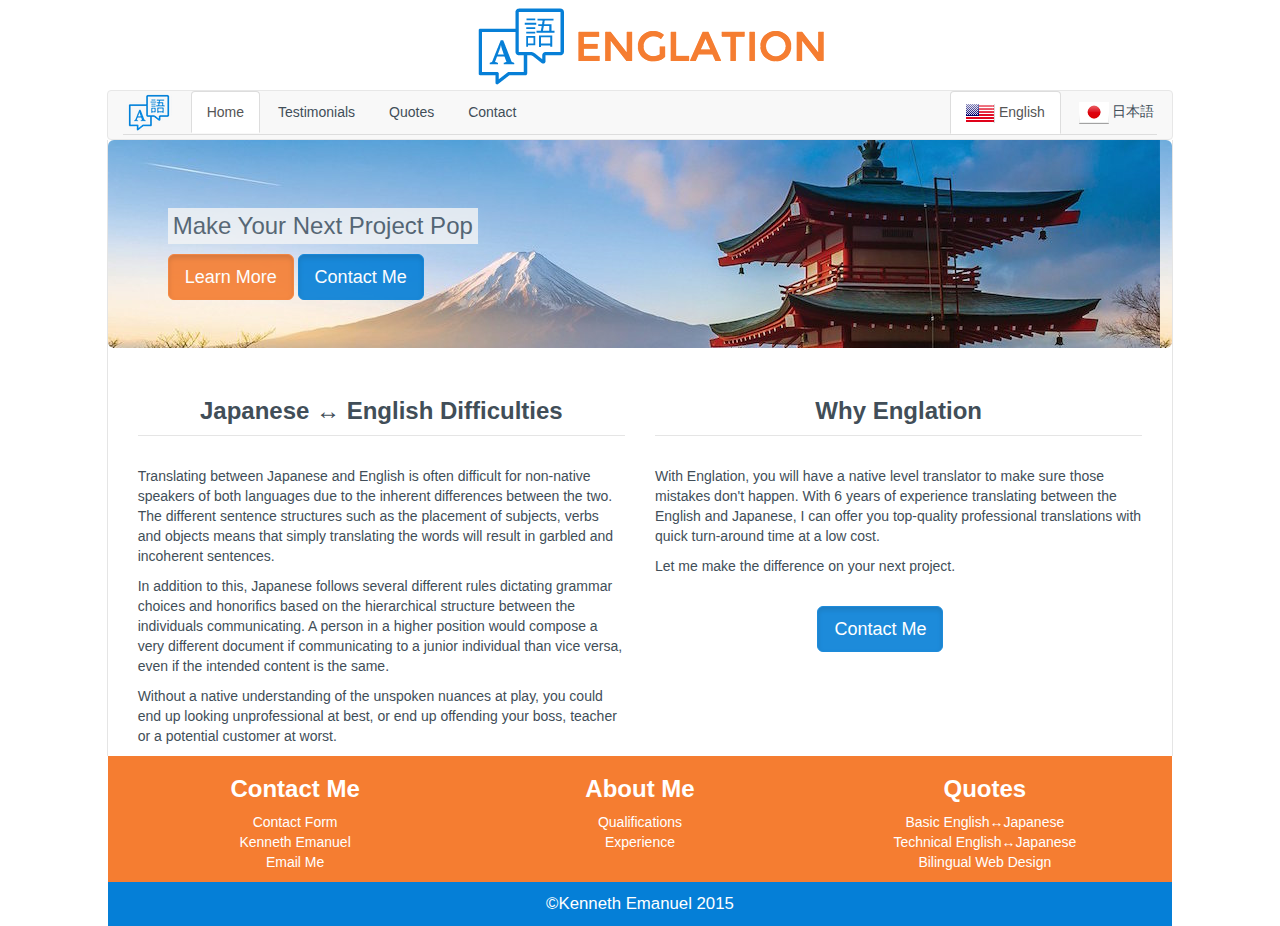
<file: index.html>
<!DOCTYPE html>
<html>
  <head>
    <meta http-equiv="Content-Type" content="text/html; charset=utf-8">
    <title>Englation</title>
    <link rel="stylesheet" href="https://maxcdn.bootstrapcdn.com/bootstrap/3.3.4/css/bootstrap.min.css">
    <link rel="stylesheet" href="css/default.css">
  </head>
  <body>
    <div class="container-fluid">
      <div class="row">
        <div class="col-md-10 col-md-offset-1">
          <div class="row">
            <header>
              <img class="col-md-offset-4" src="images/englation-color.png">
            </header>
            <nav class="navbar navbar-default hidden-sm hidden-xs">
              <div class="navbar-header col-md-12">
                <a class="nav-brand navbar-left" href="index.html">
                  <img class="img-responsive my-logo"
                       src="images/color-logo.png" alt="logo">
                </a>
                <ul class="nav nav-tabs">
                  <li class="active" role="presentation">
                    <a href="index.html">Home</a>
                  </li>
                  <li role="presentation">
                    <a href="english/testimonials.html">Testimonials</a>
                  </li>
                  <li role="presentation">
                    <a href="english/quotes.html">Quotes</a>
                  </li>
                  <li role="presentation">
                    <a href="english/contact.html">Contact</a>
                  </li>
                  <li class="navbar-right" role="presentation">
                    <a class="japanese-text" href="jp-index.html">
                      <img src="flags/japanese.png">&nbsp;日本語</a>
                  </li>
                  <li class="active navbar-right" role="presentation">
                    <a href="index.html">
                      <img src="flags/english.png">&nbsp;English</a>
                  </li>
                </ul>
              </div>
            </nav>
            <nav class="navbar navbar-default hidden-md hidden-lg"><!-- begin min nav -->
              <div class="navbar-header col-sm-12 col-xs-12">
                <ul class="nav nav-pills">
                  <li role="presentation">
                    <a href="english/testimonials.html">Testimonials</a>
                  </li>
                  <li role="presentation">
                    <a href="english/quotes.html">Quotes</a>
                  </li>
                  <li role="presentation">
                    <a href="english/contact.html">Contact</a>
                  </li>
                  <li class="navbar-right" role="presentation">
                    <a href="jp-index.html">
                      <img src="flags/japanese.png">&nbsp;日本語
                    </a>
                  </li>
                </ul>
              </div>
            </nav>
            <section class="col-md-12" id="padding-fix"><!-- begin jumbotron  -->
              <div class="jumbotron" id="english-bg-image">
                <h3 class="marketing-line">Make Your Next Project Pop</h3>
                <div class="clear-fix"></div>
                <a href="english/quotes.html">
                  <button class="btn btn-lg active orange-button">Learn More</button>
                </a>
                <a href="english/contact.html">
                  <button class="btn btn-lg active blue-button">Contact Me</button></a>
              </div>
            </section>
            <section class="col-md-12"><!-- begin main body -->
              <div class="col-md-6">
                <h3 class="subheader">Japanese ↔ English Difficulties</h3>
                <br>
                <p>Translating between Japanese and English is often difficult for non-native speakers of both languages due to the inherent differences between the two. The different sentence structures such as the placement of subjects, verbs and objects means that simply translating the words will result in garbled and incoherent sentences.</p>
                <p>In addition to this, Japanese follows several different rules dictating grammar choices and honorifics based on the hierarchical structure between the individuals communicating. A person in a higher position would compose a very different document if communicating to a junior individual than vice versa, even if the intended content is the same.</p>
                <p>Without a native understanding of the unspoken nuances at play, you could end up looking unprofessional at best, or end up offending your boss, teacher or a potential customer at worst.</p>
              </div>
              <div class="col-md-6">
                <h3 class="subheader">Why Englation</h3>
                <br>
                <p>With Englation, you will have a native level translator to make sure those mistakes don't happen. With 6 years of experience translating between the English and Japanese, I can offer you top-quality professional translations with quick turn-around time at a low cost.</p>
                <p>Let me make the difference on your next project.</p>
                <div class="col-xs-offset-4 col-sm-offset-4 col-md-offset-4">
                  <a href="english/contact.html#contact-link">
                    <button class="btn btn-lg active blue-button button-margin" type="button">Contact Me</button>
                  </a>
                </div>
              </div>
            </section>
            <footer>
              <div class="col-md-12" id="footer-nav-menu">
                <ul class="col-md-4 hide-xs hide-sm">
                  <li><h3><strong>Contact Me</strong></h3></li>
                  <li><a href="english/contact.html">Contact Form</a></li>
                  <li><a href="https://github.com/KenEmanuel">Kenneth Emanuel</a></li>
                  <li><a href="mailto:ken.emanuel@gmail.com">Email Me</a></li>
                </ul>
                <ul class="col-md-4 hide-xs hide-sm">
                  <li><h3><strong>About Me</strong></h3></li>
                  <li>
                    <a href="english/testimonials.html#qualification">Qualifications</a>
                  </li>
                  <li>
                    <a href="english/testimonials.html#experience">Experience</a>
                  </li>
                </ul>
                <ul class="col-md-4 hide-xs hide-sm">
                  <li><h3><strong>Quotes</strong></h3></li>
                  <li>
                    <a href="english/quotes.html#basic-quote">Basic English↔Japanese</a>
                  </li>
                  <li>
                    <a href="english/quotes.html#technical-quote">
                      Technical English↔Japanese</a>
                  </li>
                  <li>
                    <a href="english/quotes.html#bilingual-quote">
                      Bilingual Web Design</a>
                  </li>
                </ul>
              </div>
              <div class="col-md-12" id="copyright-bg">
                <p id="copyright">&copy;Kenneth Emanuel 2015</p>
              </div>
            </footer>
          </div>
        </div>
      </div>
    </div>
  </body>
</html>
</file>
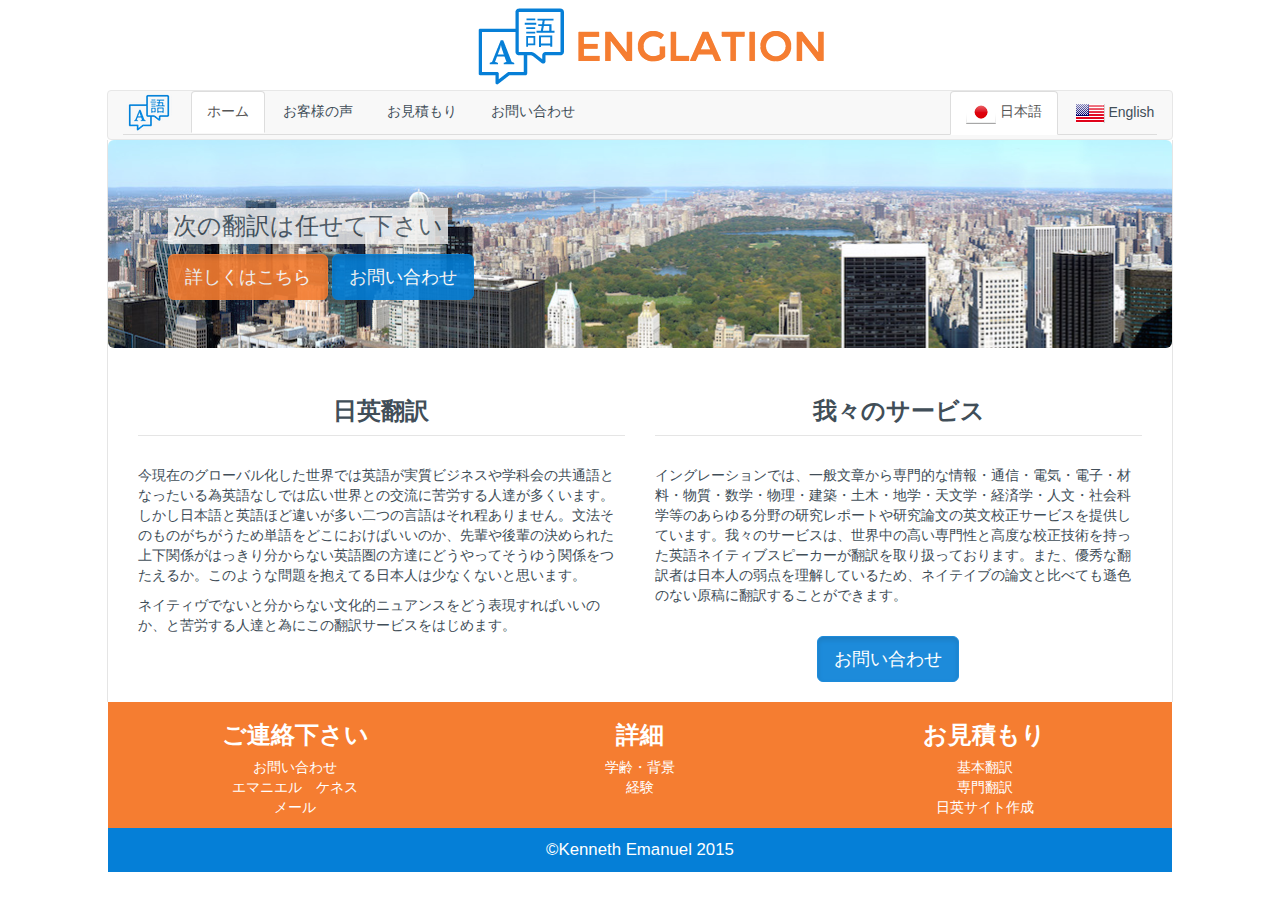
<file: jp-index.html>
<!DOCTYPE html>
<html>
  <head>
    <meta http-equiv="Content-Type" content="text/html; charset=utf-8" />
    <title>ホームページ</title>
    <link rel="stylesheet" href="https://maxcdn.bootstrapcdn.com/bootstrap/3.3.4/css/bootstrap.min.css">
    <link rel="stylesheet" href="css/default.css">
    <link rel="stylesheet" href="css/jp-default.css">
  </head>
  <body>
    <div class="container-fluid">
      <div class="row">
        <div class="col-md-10 col-md-offset-1">
          <div class="row">
            <header>
              <img class="col-md-offset-4" src="images/englation-color.png">
            </header>
            <nav class="navbar navbar-default hidden-sm hidden-xs">
              <div class="navbar-header col-md-12">
                <a class="nav-brand navbar-left" href="jp-index.html">
                  <img class="img-responsive my-logo"
                       src="images/color-logo.png" alt="logo">
                </a>
                <ul class="nav nav-tabs">
                  <li class="active" role="presentation">
                    <a href="jp-index.html">ホーム</a>
                  </li>
                  <li role="presentation">
                    <a href="japanese/jp-testimonials.html">お客様の声</a>
                  </li>
                  <li role="presentation">
                    <a href="japanese/jp-quotes.html">お見積もり</a>
                  </li>
                  <li role="presentation">
                    <a href="japanese/jp-contact.html">お問い合わせ</a>
                  </li>
                  <li class="navbar-right" role="presentation">
                    <a class="english-text" href="index.html">
                      <img src="flags/english.png">&nbsp;English
                    </a>
                  </li>
                  <li class="active navbar-right" role="presentation">
                    <a href="jp-index.html">
                      <img src="flags/japanese.png">&nbsp;日本語
                    </a>
                  </li>
                </ul>
              </div>
            </nav>
            <!-- begin minified navbar -->
            <nav class="navbar navbar-default hidden-md hidden-lg">
              <div class="navbar-header col-md-12">
                <ul class="nav nav-pills">
                  <li>
                    <a href="japanese/jp-testimonials.html">お客様</a>
                  </li>
                  <li role="presentation">
                    <a href="japanese/jp-quotes.html">お見積もり</a>
                  </li>
                  <li role="presentation">
                    <a href="japanese/jp-contact.html">お問い合わせ</a>
                  </li>
                  <li class="navbar-right" role="presentation">
                    <a class="english-text" href="index.html">
                      <img src="flags/english.png">&nbsp;English
                    </a>
                  </li>
                </ul>
              </div>
            </nav>
            <section class="col-md-12" id="padding-fix"><!-- jumbotron -->
              <div class="jumbotron" id="jp-bg-image">
                <h3 class="marketing-line">次の翻訳は任せて下さい</h3>
                <div class="clear-fix"></div>
                <a href="japanese/jp-quotes.html">
                  <button class="btn btn-lg active orange-button">詳しくはこちら</button>
                </a>
                <a href="japanese/jp-contact.html">
                  <button class="btn btn-lg active blue-button">お問い合わせ</button>
                </a>
              </div>
            </section>
            <section class="col-md-12"><!-- main body -->
              <div class="col-md-6">
                <h3 class="subheader">日英翻訳</h3>
                <br>
                <p>今現在のグローバル化した世界では英語が実質ビジネスや学科会の共通語となったいる為英語なしでは広い世界との交流に苦労する人達が多くいます。しかし日本語と英語ほど違いが多い二つの言語はそれ程ありません。文法そのものがちがうため単語をどこにおけばいいのか、先輩や後輩の決められた上下関係がはっきり分からない英語圏の方達にどうやってそうゆう関係をつたえるか。このような問題を抱えてる日本人は少なくないと思います。</p>
                <p>ネイティヴでないと分からない文化的ニュアンスをどう表現すればいいのか、と苦労する人達と為にこの翻訳サービスをはじめます。</p>
              </div>
              <div class="col-md-6">
                <h3 class="subheader">我々のサービス</h3>
                <br>
                <p>イングレーションでは、一般文章から専門的な情報・通信・電気・電子・材料・物質・数学・物理・建築・土木・地学・天文学・経済学・人文・社会科学等のあらゆる分野の研究レポートや研究論文の英文校正サービスを提供しています。我々のサービスは、世界中の高い専門性と高度な校正技術を持った英語ネイティブスピーカーが翻訳を取り扱っております。また、優秀な翻訳者は日本人の弱点を理解しているため、ネイテイブの論文と比べても遜色のない原稿に翻訳することができます。
                </p>
                <div class="col-xs-offset-4 col-sm-offset-4 col-md-offset-4">
                  <a href="japanese/jp-contact.html#contact-link">
                    <button type="button"
                            class="btn btn-lg active blue-button button-margin">お問い合わせ
                    </button>
                  </a>
                </div>
              </div>
            </section>
            <footer>
              <div class="col-md-12" id="footer-nav-menu">
                <ul class="col-md-4 hide-xs hide-sm">
                  <li><h3><strong>ご連絡下さい</strong></h3></li>
                  <li><a href="japanese/jp-contact.html">お問い合わせ</a></li>
                  <li><a href="https://github.com/KenEmanuel">エマニエル　ケネス</a></li>
                  <li><a href="mailto:ken.emanuel@gmail.com">メール</a></li>
                </ul>
                <ul class="col-md-4 hide-xs hide-sm">
                  <li><h3><strong>詳細</strong></h3></li>
                  <li>
                    <a href="japanese/jp-testimonials.html#qualification">学齢・背景</a>
                  </li>
                  <li>
                    <a href="japanese/jp-testimonials.html#experience">経験</a>
                  </li>
                </ul>
                <ul class="col-md-4 hide-xs hide-sm">
                  <li><h3><strong>お見積もり</strong></h3></li>
                  <li>
                    <a href="japanese/jp-quotes.html#basic-quote">基本翻訳</a>
                  </li>
                  <li>
                    <a href="japanese/jp-quotes.html#technical-quote">専門翻訳</a>
                  </li>
                  <li>
                    <a href="japanese/jp-quotes.html#bilingual-quote">日英サイト作成</a>
                  </li>
                </ul>
              </div>
              <div class="col-md-12" id="copyright-bg">
                <p id="copyright">&copy;Kenneth Emanuel 2015</p>
              </div>
            </footer>
          </div>
        </div>
      </div>
    </div>
  </body>
</html>
</file>
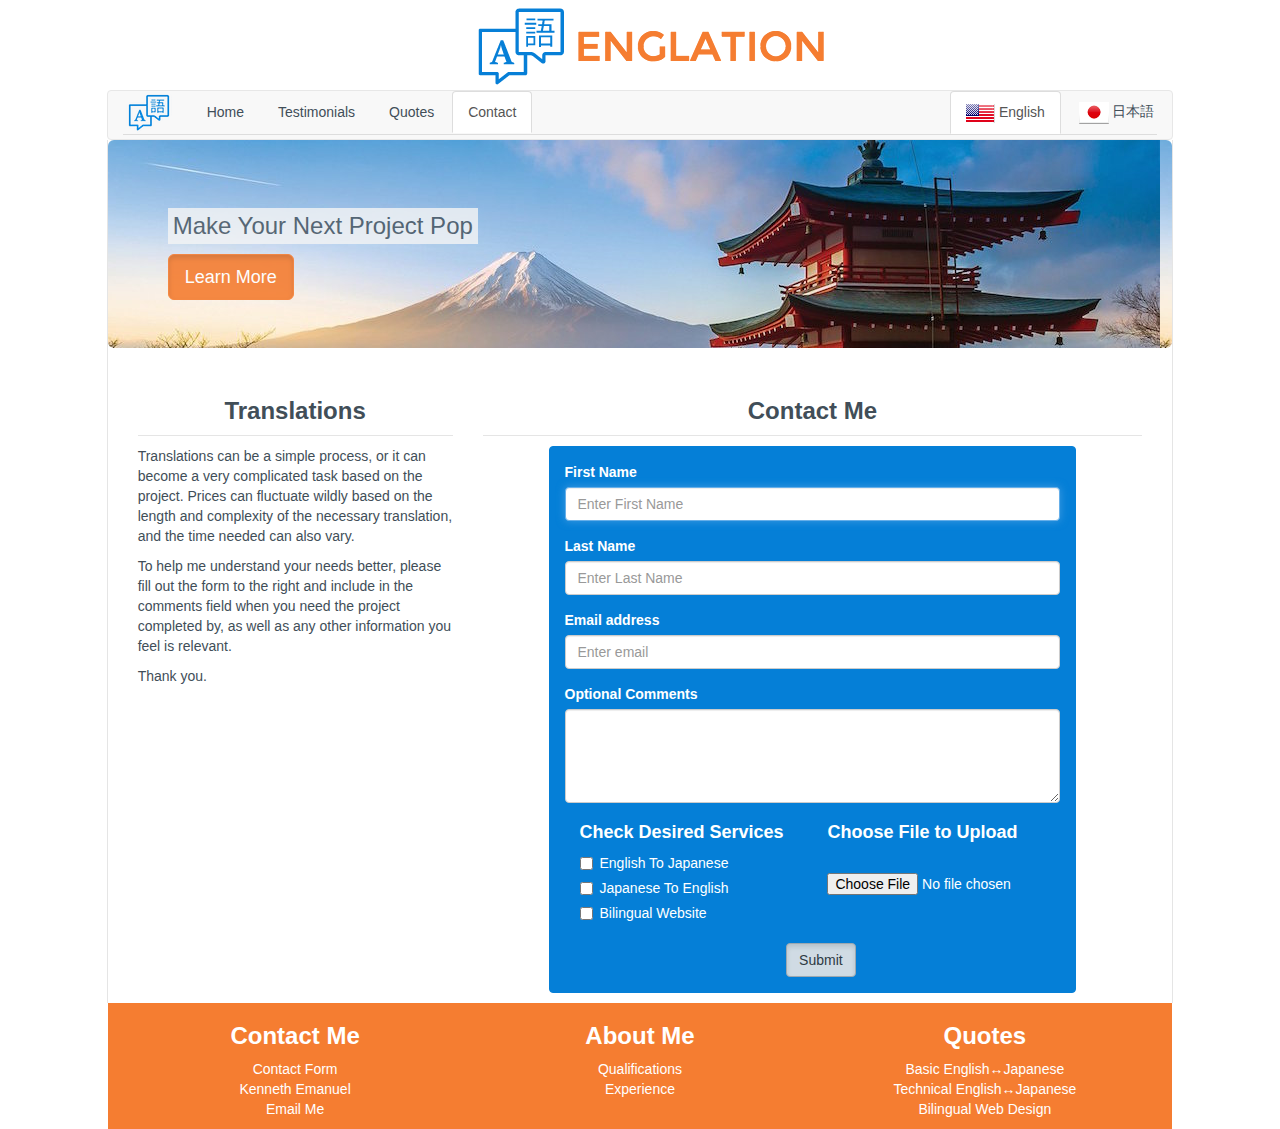
<file: english/contact.html>
<!DOCTYPE html>
<html>
  <head>
    <meta http-equiv="Content-Type" content="text/html; charset=utf-8" />
    <title>Contact</title>
    <link rel="stylesheet" href="https://maxcdn.bootstrapcdn.com/bootstrap/3.3.4/css/bootstrap.min.css">
    <link rel="stylesheet" href="../css/default.css">
  </head>
  <body>
    <div class="container-fluid">
      <div class="row">
        <div class="col-md-10 col-md-offset-1">
          <div class="row">
            <header>
              <img class="col-md-offset-4" src="../images/englation-color.png">
            </header>
            <nav class="navbar navbar-default hidden-sm hidden-xs">
              <div class="navbar-header col-md-12">
                <a class="nav-brand navbar-left" href="../index.html">
                  <img class="img-responsive my-logo"
                       src="../images/color-logo.png" alt="logo">
                </a>
                <ul class="nav nav-tabs">
                  <li role="presentation">
                    <a href="../index.html">Home</a>
                  </li>
                  <li role="presentation">
                    <a href="testimonials.html">Testimonials</a>
                  </li>
                  <li role="presentation">
                    <a href="quotes.html">Quotes</a>
                  </li>
                  <li class="active" role="presentation">
                    <a href="contact.html">Contact</a>
                  </li>
                  <li class="navbar-right" role="presentation">
                    <a class="japanese-text" href="../jp-index.html">
                      <img src="../flags/japanese.png">&nbsp;日本語
                    </a>
                  </li>
                  <li class="active navbar-right" role="presentation">
                    <a href="../index.html">
                      <img src="../flags/english.png">&nbsp;English
                    </a>
                  </li>
                </ul>
              </div>
            </nav>
            <nav class="navbar navbar-default hidden-md hidden-lg"><!-- begin min nav -->
              <div class="navbar-header col-md-12">
                <ul class="nav nav-pills">
                  <li role="presentation">
                    <a href="../index.html">Home</a>
                  </li>
                  <li role="presentation">
                    <a href="testimonials.html">Testimonials</a>
                  </li>
                  <li role="presentation">
                    <a href="quotes.html">Quotes</a>
                  </li>
                  <li class="navbar-right" role="presentation">
                    <a class="japanese-text" href="../jp-index.html">
                      <img src="../flags/japanese.png">&nbsp;日本語
                    </a>
                  </li>
                </ul>
              </div>
            </nav>
            <section class="col-md-12" id="padding-fix"><!-- begin jumbotron -->
              <div class="jumbotron" id="english-bg-image">
                <h3 class="marketing-line">Make Your Next Project Pop</h3>
                <div class="clear-fix"></div>
                <a href="quotes.html">
                  <button class="btn btn-lg active orange-button">Learn More</button>
                </a>
              </div>
            </section>
            <section class="col-md-12"><!-- begin main body -->
              <div class="col-md-4">
                <h3 class="subheader">Translations</h3>
                <p>Translations can be a simple process, or it can become a very complicated task based on the project. Prices can fluctuate wildly based on the length and complexity of the necessary translation, and the time needed can also vary.</p>
                <p>To help me understand your needs better, please fill out the form to the right and include in the comments field when you need the project completed by, as well as any other information you feel is relevant.</p>
                <p>Thank you.</p>
              </div>
              <div class="col-md-8" id="contact-link"><!-- begin contact form -->
                <h3 class="subheader">Contact Me</h3>
                <form class="col-md-12" id="form" role="form">
                  <div class="form-group">
                    <label>First Name</label>
                    <input class="form-control" type="text" placeholder="Enter First Name"
                           autofocus required tabindex="1">
                  </div>
                  <div class="form-group">
                    <label>Last Name</label>
                    <input class="form-control" type="text" placeholder="Enter Last Name"
                           required tabindex="2">
                  </div>
                  <div class="form-group">
                    <label>Email address</label>
                    <input class="form-control" type="email" placeholder="Enter email"
                           required tabindex="3">
                  </div>
                  <div class="form-group">
                    <label>Optional Comments</label>
                    <textarea class="col-md-12 form-control" rows="4"
                              placeholder="Enter special instructions">
                    </textarea>
                  </div>
                  <div class="form-group checkbox col-md-6">
                    <h4>Check Desired Services</h4>
                    <div class="checkbox">
                      <label>
                        <input type="checkbox" name="Eng-JP" value="Eng-JP">
                        English To Japanese
                      </label>
                    </div>
                    <div class="checkbox">
                      <label>
                        <input type="checkbox" name="JP-Eng" value="JP-Eng">
                        Japanese To English
                      </label>
                    </div>
                    <div class="checkbox">
                      <label>
                        <input type="checkbox" name="BilingualWeb"
                               value="BilingualWeb">
                        Bilingual Website
                      </label>
                    </div>
                  </div>
                  <div class="form-group col-md-6" id="upload">
                    <h4>Choose File to Upload</h4>
                    <span class="btn-file">
                      <br>
                      <input type="file">
                    </span>
                  </div>
                  <div class="form-group">
                    <div class="col-md-offset-5 col-md-7">
                      <button class="btn btn-default active orange-button submit-button"
                              type="submit">Submit</button>
                    </div>
                  </div>
                </form>
              </div>
            </section>
            <footer>
              <div class="col-md-12" id="footer-nav-menu">
                <ul class="col-md-4 hide-xs hide-sm">
                  <li><h3><strong>Contact Me</strong></h3></li>
                  <li><a href="contact.html">Contact Form</a></li>
                  <li><a href="https://github.com/KenEmanuel">Kenneth Emanuel</a></li>
                  <li><a href="mailto:ken.emanuel@gmail.com">Email Me</a></li>
                </ul>
                <ul class="col-md-4 hide-xs hide-sm">
                  <li><h3><strong>About Me</strong></h3></li>
                  <li><a href="testimonials.html#qualification">Qualifications</a></li>
                  <li><a href="testimonials.html#experience">Experience</a></li>
                </ul>
                <ul class="col-md-4 hide-xs hide-sm">
                  <li><h3><strong>Quotes</strong></h3></li>
                  <li>
                    <a href="quotes.html#basic-quote">Basic English↔Japanese</a>
                  </li>
                  <li>
                    <a href="quotes.html#technical-quote">
                      Technical English↔Japanese</a>
                  </li>
                  <li>
                    <a href="quotes.html#bilingual-quote">
                      Bilingual Web Design</a>
                  </li>
                </ul>
              </div>
            </footer>
          </div>
        </div>
      </div>
    </div>
  </body>
</html>
</file>
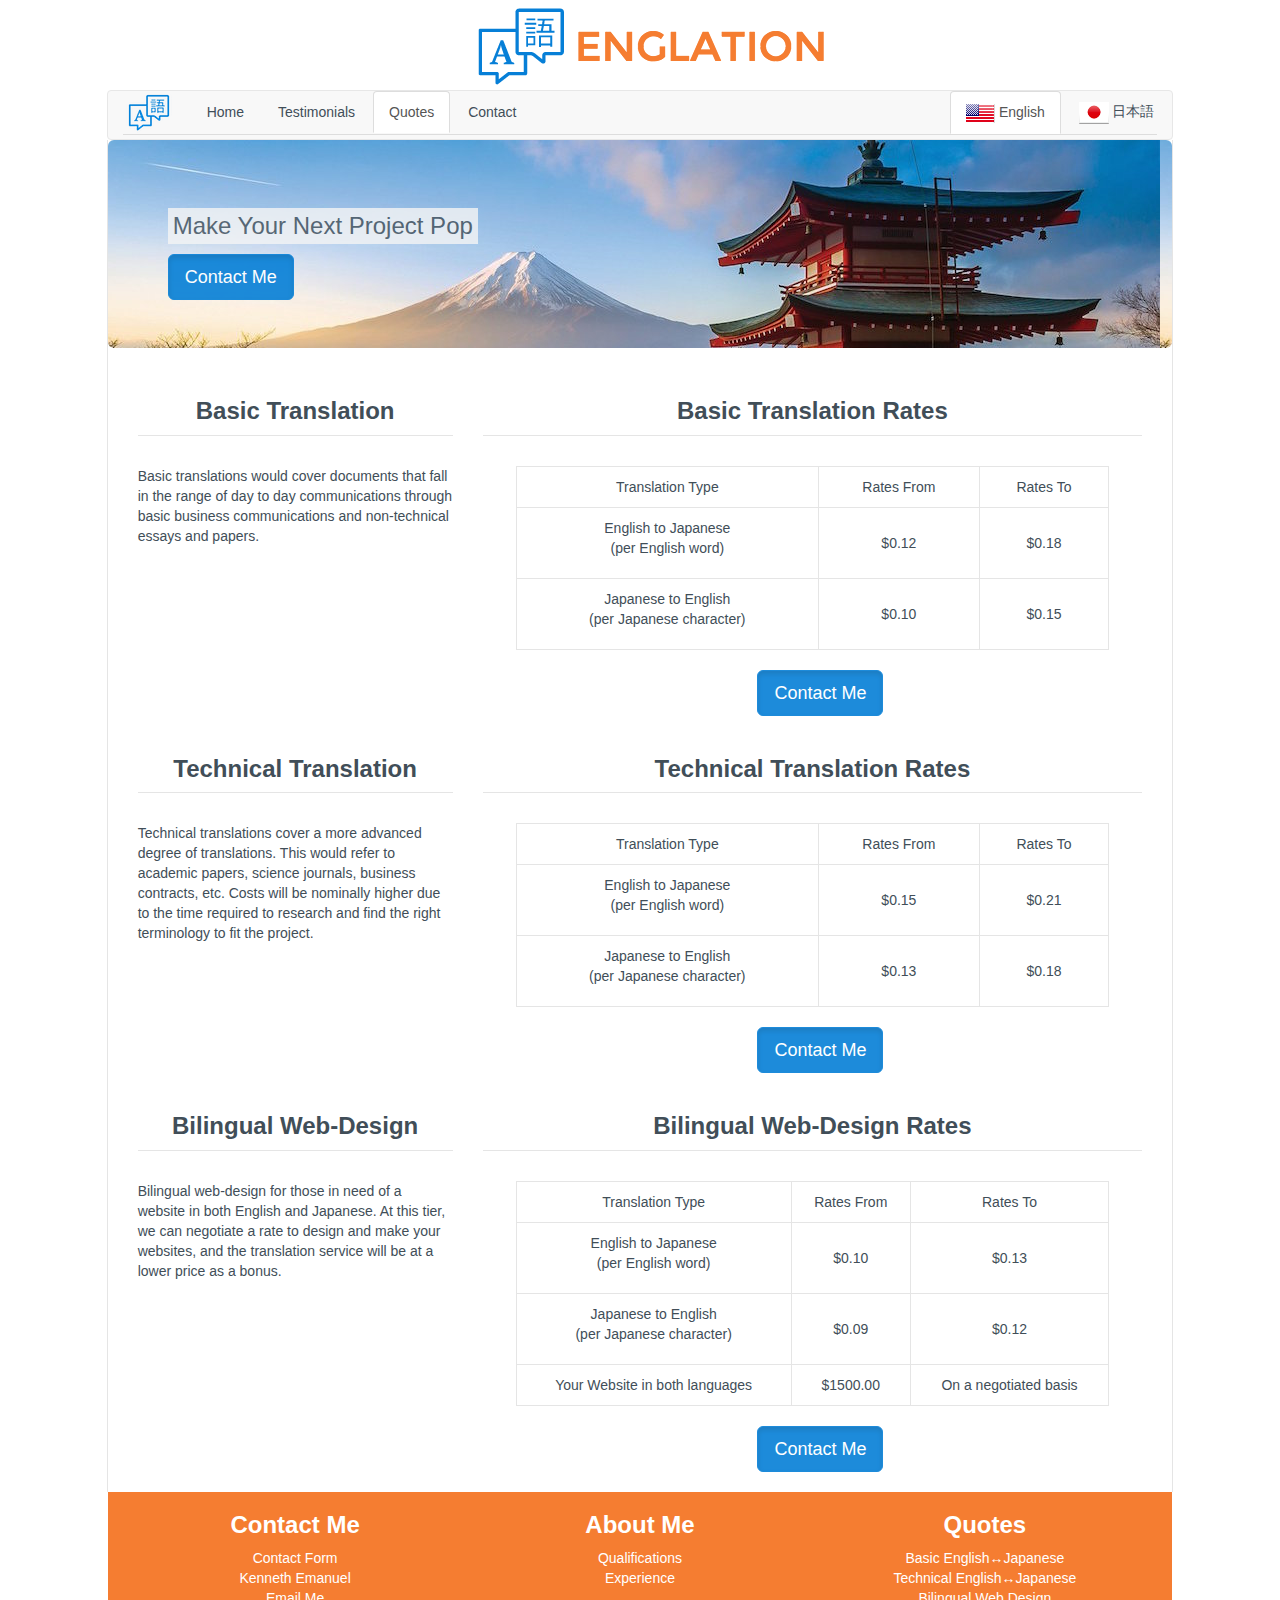
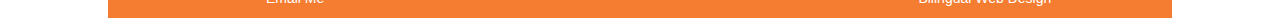
<file: english/quotes.html>
<!DOCTYPE html>
<html>
  <head>
    <meta http-equiv="Content-Type" content="text/html; charset=utf-8" />
  <title>Quotes</title>
    <link rel="stylesheet" href="https://maxcdn.bootstrapcdn.com/bootstrap/3.3.4/css/bootstrap.min.css">
    <link rel="stylesheet" href="../css/default.css">
  </head>
  <body>
    <div class="container-fluid">
      <div class="row">
        <div class="col-md-10 col-md-offset-1">
          <div class="row">
            <header>
              <img class="col-md-offset-4" src="../images/englation-color.png">
            </header>
            <nav class="navbar navbar-default hidden-sm hidden-xs">
              <div class="navbar-header col-md-12">
                <a class="nav-brand navbar-left" href="../index.html">
                  <img class="img-responsive my-logo"
                       src="../images/color-logo.png" alt="logo">
                </a>
                <ul class="nav nav-tabs">
                  <li role="presentation">
                    <a href="../index.html">Home</a>
                  </li>
                  <li role="presentation">
                    <a href="testimonials.html">Testimonials</a>
                  </li>
                  <li role="presentation" class="active">
                    <a href="quotes.html">Quotes</a>
                  </li>
                  <li role="presentation">
                    <a href="contact.html">Contact</a>
                  </li>
                  <li class="navbar-right" role="presentation">
                    <a class="japanese-text" href="../jp-index.html">
                      <img src="../flags/japanese.png">&nbsp;日本語
                    </a>
                  </li>
                  <li class="active navbar-right" role="presentation">
                    <a href="../index.html">
                      <img src="../flags/english.png">&nbsp;English
                    </a>
                  </li>
                </ul>
              </div>
            </nav>
            <nav class="navbar navbar-default hidden-md hidden-lg"><!-- begin min nav -->
              <div class="navbar-header col-md-12">
                <ul class="nav nav-pills">
                  <li role="presentation">
                    <a href="../index.html">Home</a>
                  </li>
                  <li role="presentation">
                    <a href="testimonials.html">Testimonials</a>
                  </li>
                  <li role="presentation">
                    <a href="contact.html">Contact</a>
                  </li>
                  <li class="navbar-right" role="presentation">
                    <a class="japanese-text" href="../jp-index.html">
                      <img src="../flags/japanese.png">&nbsp;日本語
                    </a>
                  </li>
                </ul>
              </div>
            </nav>
            <section class="col-md-12" id="padding-fix"><!-- begin jumbotron -->
              <div class="jumbotron" id="english-bg-image">
                <h3 class="marketing-line">Make Your Next Project Pop</h3>
                <div class="clear-fix"></div>
                <a href="contact.html">
                  <button class="btn btn-lg active blue-button">Contact Me</button></a>
              </div>
            </section>
            <section class="col-md-12">
              <div class="col-md-4"><!-- begin basic translation type and table -->
                <h3 class="subheader">Basic Translation</h3>
                <br>
                <p>Basic translations would cover documents that fall in the range of day to day communications through basic business communications and non-technical essays and papers.</p>
              </div>
              <div class="col-md-8" id="basic-quote">
                <h3 class="subheader">Basic Translation Rates</h3>
                <br>
                <table>
                  <thead>
                    <tr>
                      <td>Translation Type</td>
                      <td>Rates From</td>
                      <td>Rates To</td>
                    </tr>
                  </thead>
                  <tbody>
                    <tr>
                      <td>English to Japanese<p>(per English word)</p></td>
                      <td>$0.12</td>
                      <td>$0.18</td>
                    </tr>
                    <tr>
                      <td>Japanese to English<p>(per Japanese character)</p>
                      </td>
                      <td>$0.10</td>
                      <td>$0.15</td>
                    </tr>
                  </tbody>
                </table>
                <div class="col-xs-offset-4 col-sm-offset-5 col-md-offset-5">
                  <a href="contact.html#contact-link">
                    <button class="btn btn-lg active blue-button button-margin" type="button">Contact Me</button>
                  </a>
                </div>
              </div>
              <div class="col-md-4"><!-- begin technical translation type and table -->
                <h3 class="subheader">Technical Translation</h3>
                <br>
                <p>Technical translations cover a more advanced degree of translations. This would refer to academic papers, science journals, business contracts, etc. Costs will be nominally higher due to the time required to research and find the right terminology to fit the project.</p>
              </div>
              <div class="col-md-8" id="technical-quote">
                <h3 class="subheader">Technical Translation Rates</h3>
                <br>
                <table>
                  <thead>
                    <tr>
                      <td>Translation Type</td>
                      <td>Rates From</td>
                      <td>Rates To</td>
                    </tr>
                  </thead>
                  <tbody>
                    <tr>
                      <td>English to Japanese<p>(per English word)</p></td>
                      <td>$0.15</td>
                      <td>$0.21</td>
                    </tr>
                    <tr>
                      <td>Japanese to English<p>(per Japanese character)</p>
                      </td>
                      <td>$0.13</td>
                      <td>$0.18</td>
                    </tr>
                  </tbody>
                </table>
                <div class="col-xs-offset-4 col-sm-offset-5 col-md-offset-5">
                  <a href="contact.html#contact-link">
                    <button class="btn btn-lg active blue-button button-margin" type="button">Contact Me</button>
                  </a>
                </div>
              </div>
              <div class="col-md-4" id="bilingual-quote"><!-- begin webdesign section -->
                <h3 class="subheader">Bilingual Web-Design</h3>
                <br>
                <p>Bilingual web-design for those in need of a website in both English and Japanese. At this tier, we can negotiate a rate to design and make your websites, and the translation service will be at a lower price as a bonus.</p>
              </div>
              <div class="col-md-8">
                <h3 class="subheader">Bilingual Web-Design Rates</h3>
                <br>
                <table>
                  <thead>
                    <tr>
                      <td>Translation Type</td>
                      <td>Rates From</td>
                      <td>Rates To</td>
                    </tr>
                  </thead>
                  <tbody>
                    <tr>
                      <td>English to Japanese<p>(per English word)</p></td>
                      <td>$0.10</td>
                      <td>$0.13</td>
                    </tr>
                    <tr>
                      <td>Japanese to English<p>(per Japanese character)</p>
                      </td>
                      <td>$0.09</td>
                      <td>$0.12</td>
                    </tr>
                    <tr>
                      <td>Your Website in both languages</td>
                      <td>$1500.00</td>
                      <td>On a negotiated basis</td>
                    </tr>
                  </tbody>
                </table>
                <div class="col-xs-offset-4 col-sm-offset-5 col-md-offset-5">
                  <a href="contact.html#contact-link">
                    <button class="btn btn-lg active blue-button button-margin" type="button">Contact Me</button>
                  </a>
                </div>
              </div>
            </section>
            <footer>
              <div class="col-md-12" id="footer-nav-menu">
                <ul class="col-md-4 hide-xs hide-sm">
                  <li><h3><strong>Contact Me</strong></h3></li>
                  <li><a href="contact.html">Contact Form</a></li>
                  <li><a href="https://github.com/KenEmanuel">Kenneth Emanuel</a></li>
                  <li><a href="mailto:ken.emanuel@gmail.com">Email Me</a></li>
                </ul>
                <ul class="col-md-4 hide-xs hide-sm">
                  <li><h3><strong>About Me</strong></h3></li>
                  <li><a href="testimonials.html#qualification">Qualifications</a></li>
                  <li><a href="testimonials.html#experience">Experience</a></li>
                </ul>
                <ul class="col-md-4 hide-xs hide-sm">
                  <li><h3><strong>Quotes</strong></h3></li>
                  <li>
                    <a href="quotes.html#basic-quote">Basic English↔Japanese</a>
                  </li>
                  <li>
                    <a href="quotes.html#technical-quote">
                      Technical English↔Japanese</a>
                  </li>
                  <li>
                    <a href="quotes.html#bilingual-quote">
                      Bilingual Web Design</a>
                  </li>
                </ul>
              </div>
            </footer>
          </div>
        </div>
      </div>
    </div>
  </body>
</html>
</file>
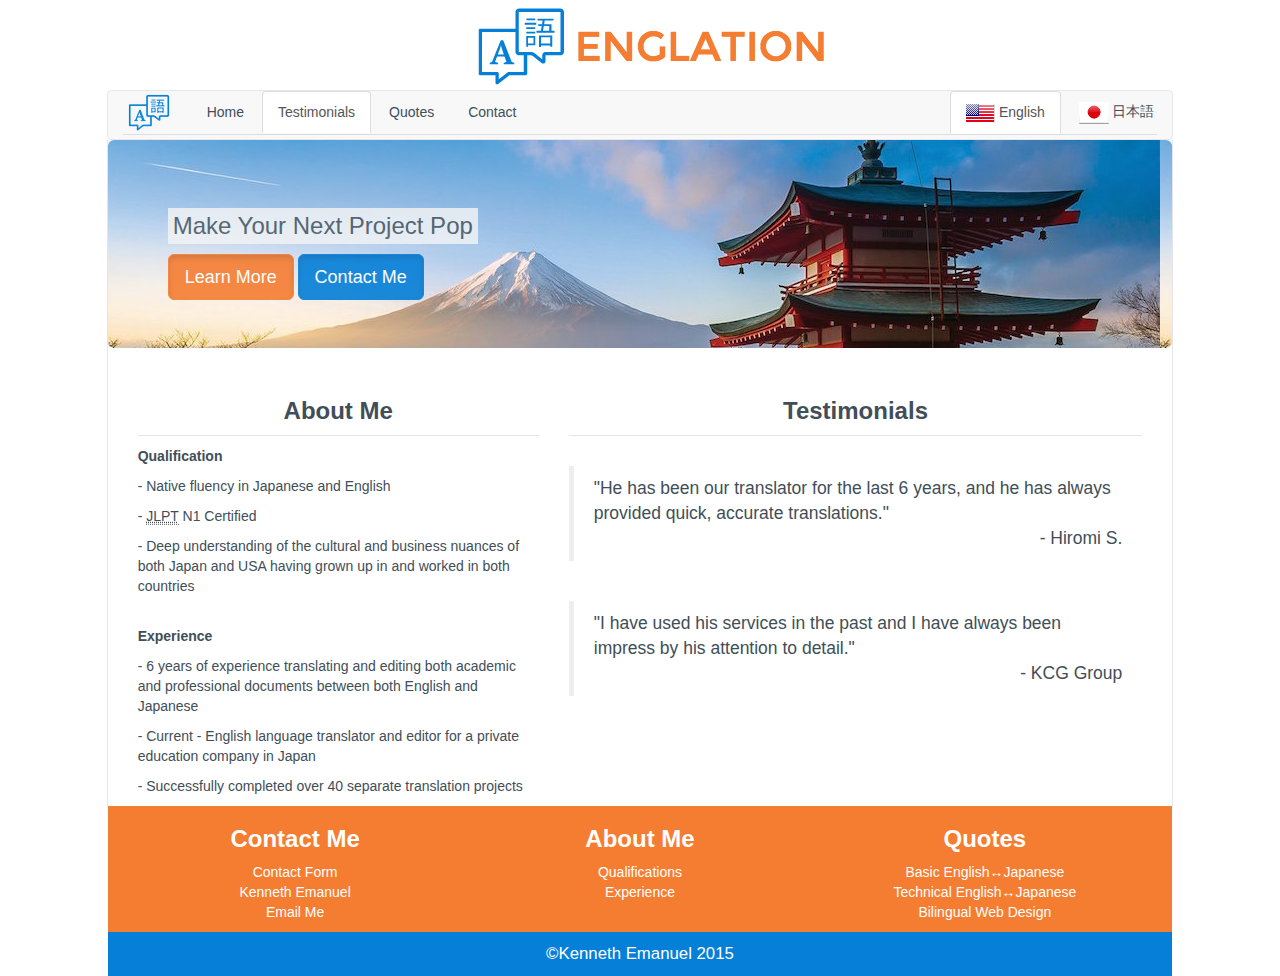
<file: english/testimonials.html>
<!DOCTYPE html>
<html>
  <head>
    <meta http-equiv="Content-Type" content="text/html; charset=utf-8" />
    <title>Testimonials</title>
    <link rel="stylesheet" href="https://maxcdn.bootstrapcdn.com/bootstrap/3.3.4/css/bootstrap.min.css">
    <link rel="stylesheet" href="../css/default.css">
  </head>
  <body>
    <div class="container-fluid">
      <div class="row">
        <div class="col-md-10 col-md-offset-1">
          <div class="row">
            <header>
              <img class="col-md-offset-4" src="../images/englation-color.png">
            </header>
            <nav class="navbar navbar-default hidden-sm hidden-xs">
              <div class="navbar-header col-md-12">
                <a class="nav-brand navbar-left" href="../index.html">
                  <img class="img-responsive my-logo"
                       src="../images/color-logo.png" alt="logo">
                </a>
                <ul class="nav nav-tabs">
                  <li role="presentation">
                    <a href="../index.html">Home</a>
                  </li>
                  <li class="active" role="presentation">
                    <a href="testimonials.html">Testimonials</a>
                  </li>
                  <li role="presentation">
                    <a href="quotes.html">Quotes</a>
                  </li>
                  <li role="presentation">
                    <a href="contact.html">Contact</a>
                  </li>
                  <li class="navbar-right" role="presentation">
                    <a class="japanese-text" href="../jp-index.html">
                      <img src="../flags/japanese.png">&nbsp;日本語
                    </a>
                  </li>
                  <li class="active navbar-right" role="presentation">
                    <a href="../index.html">
                      <img src="../flags/english.png">&nbsp;English
                    </a>
                  </li>
                </ul>
              </div>
            </nav>
            <nav class="navbar navbar-default hidden-md hidden-lg"><!-- begin min nav -->
              <div class="navbar-header col-md-12">
                <ul class="nav nav-pills">
                  <li role="presentation">
                    <a href="../index.html">Home</a>
                  </li>
                  <li role="presentation">
                    <a href="quotes.html">Quotes</a>
                  </li>
                  <li role="presentation">
                    <a href="contact.html">Contact</a>
                  </li>
                  <li class="navbar-right" role="presentation">
                    <a class="japanese-text" href="../jp-index.html">
                      <img src="../flags/japanese.png">&nbsp;日本語
                    </a>
                  </li>
                </ul>
              </div>
            </nav>
            <section class="col-md-12" id="padding-fix"><!-- begin jumbotron -->
              <div class="jumbotron" id="english-bg-image">
                <h3 class="marketing-line">Make Your Next Project Pop</h3>
                <div class="clear-fix"></div>
                <a href="quotes.html">
                  <button class="btn btn-lg active orange-button">Learn More</button>
                </a>
                <a href="contact.html">
                  <button class="btn btn-lg active blue-button">Contact Me</button></a>
              </div>
            </section>
            <section class="col-md-12"><!-- begin main body -->
              <div class="col-md-5">
                <h3 class="subheader">About Me</h3>
                <p id="qualification"><strong>Qualification</strong></p>
                <p>- Native fluency in Japanese and English</p>
                <p>- <abbr title="Japanese Language Proficiency Test">JLPT</abbr> N1 Certified</p>
                <p>- Deep understanding of the cultural and business nuances of both Japan and USA having grown up in and worked in both countries</p>
                <br>
                <p id="experience"><strong>Experience</strong></p>
                <p>- 6 years of experience translating and editing both academic and professional documents between both English and Japanese</p>
                <p>- Current - English language translator and editor for a private education company in Japan</p>
                <p>- Successfully completed over 40 separate translation projects</p>
              </div>
              <div class="col-md-7">
                <h3 class="subheader">Testimonials</h3>
                <br>
                <blockquote>"He has been our translator for the last 6 years, and he has always provided quick, accurate translations."
                  <p> - Hiromi S.</p>
                </blockquote>
                <br>
                <blockquote>"I have used his services in the past and I have always been impress by his attention to detail."
                  <p> - KCG Group</p>
                </blockquote>
              </div>
            </section>
            <footer>
              <div class="col-md-12" id="footer-nav-menu">
                <ul class="col-md-4 hide-xs hide-sm">
                  <li><h3><strong>Contact Me</strong></h3></li>
                  <li><a href="contact.html">Contact Form</a></li>
                  <li><a href="https://github.com/KenEmanuel">Kenneth Emanuel</a></li>
                  <li><a href="mailto:ken.emanuel@gmail.com">Email Me</a></li>
                </ul>
                <ul class="col-md-4 hide-xs hide-sm">
                  <li><h3><strong>About Me</strong></h3></li>
                  <li><a href="testimonials.html#qualification">Qualifications</a></li>
                  <li><a href="testimonials.html#experience">Experience</a></li>
                </ul>
                <ul class="col-md-4 hide-xs hide-sm">
                  <li><h3><strong>Quotes</strong></h3></li>
                  <li>
                    <a href="quotes.html#basic-quote">Basic English↔Japanese</a>
                  </li>
                  <li>
                    <a href="quotes.html#technical-quote">
                      Technical English↔Japanese</a>
                  </li>
                  <li>
                    <a href="quotes.html#bilingual-quote">
                      Bilingual Web Design</a>
                  </li>
                </ul>
              </div>
              <div class="col-md-12" id="copyright-bg">
                <p id="copyright">&copy;Kenneth Emanuel 2015</p>
              </div>
            </footer>
          </div>
        </div>
      </div>
    </div>
  </body>
</html>
</file>
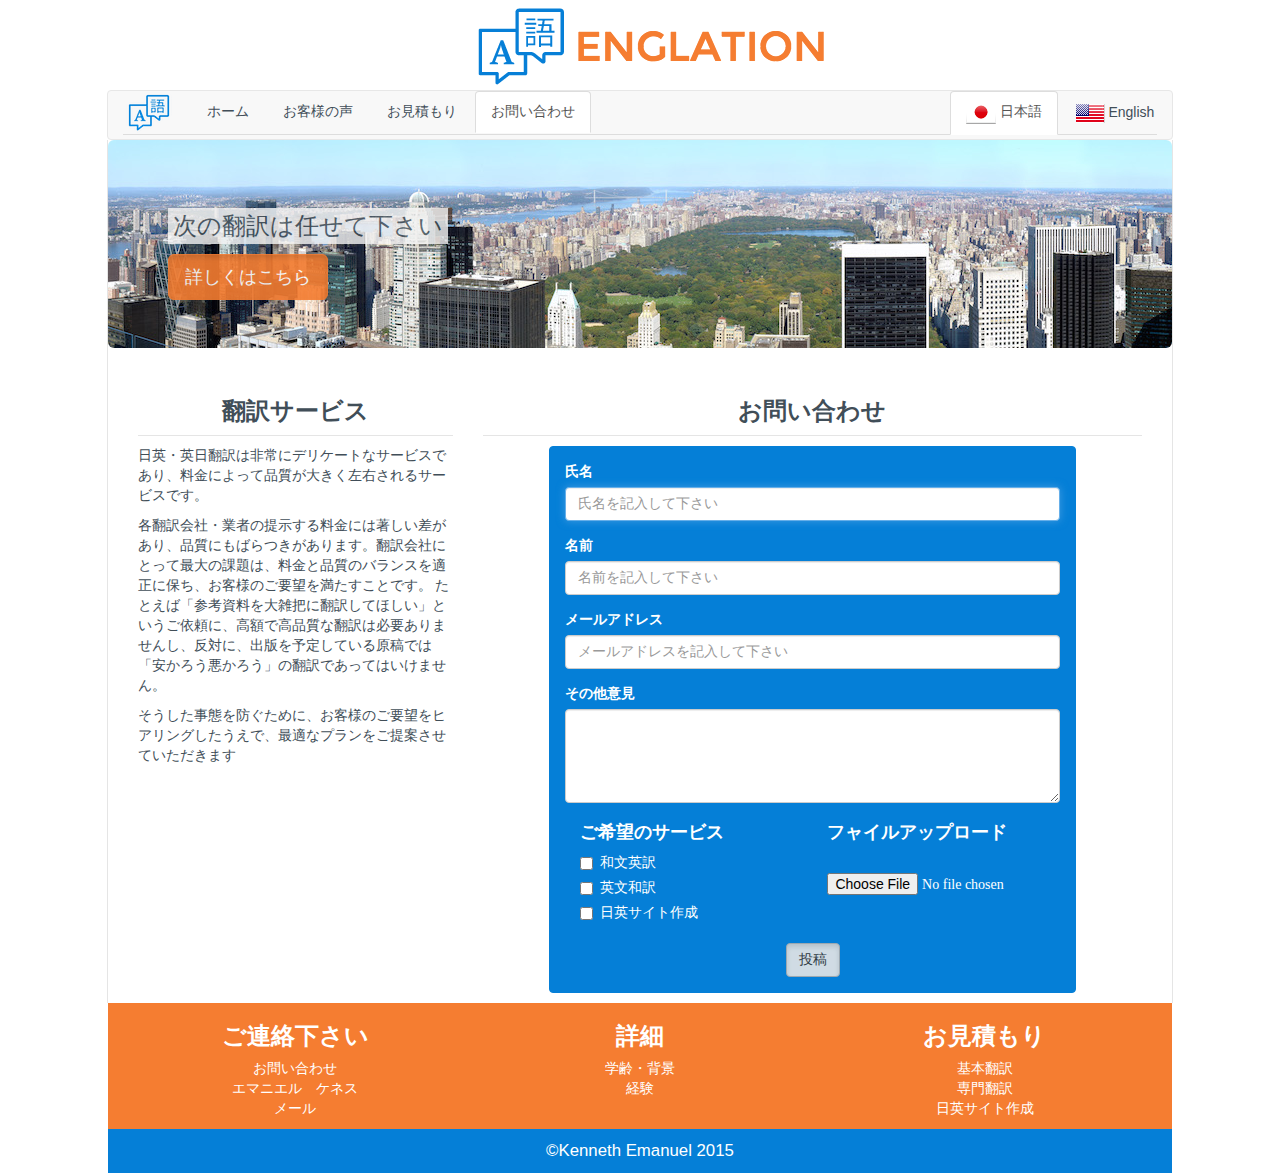
<file: japanese/jp-contact.html>
<!DOCTYPE html>
<html>
  <head>
    <meta http-equiv="Content-Type" content="text/html; charset=utf-8" />
    <title>お問い合わせ</title>
    <link rel="stylesheet" href="https://maxcdn.bootstrapcdn.com/bootstrap/3.3.4/css/bootstrap.min.css">
    <link rel="stylesheet" href="../css/default.css">
    <link rel="stylesheet" href="../css/jp-default.css">
  </head>
  <body>
    <div class="container-fluid">
      <div class="row">
        <div class="col-md-10 col-md-offset-1">
          <div class="row">
            <header>
              <img class="col-md-offset-4" src="../images/englation-color.png">
            </header>
            <nav class="navbar navbar-default hidden-sm hidden-xs">
              <div class="navbar-header col-md-12">
                <a class="nav-brand navbar-left" href="../jp-index.html">
                  <img class="img-responsive my-logo"
                       src="../images/color-logo.png" alt="logo">
                </a>
                <ul class="nav nav-tabs">
                  <li role="presentation">
                    <a href="../jp-index.html">ホーム</a>
                  </li>
                  <li role="presentation">
                    <a href="jp-testimonials.html">お客様の声</a>
                  </li>
                  <li role="presentation">
                    <a href="jp-quotes.html">お見積もり</a>
                  </li>
                  <li class="active" role="presentation">
                    <a href="jp-contact.html">お問い合わせ</a>
                  </li>
                  <li class="navbar-right" role="presentation">
                    <a class="english-text" href="../index.html">
                      <img src="../flags/english.png">&nbsp;English
                    </a>
                  </li>
                  <li class="active navbar-right" role="presentation">
                    <a href="../jp-index.html">
                      <img src="../flags/japanese.png">&nbsp;日本語
                    </a>
                  </li>
                </ul>
              </div>
            </nav>
            <nav class="navbar navbar-default hidden-md hidden-lg"><!-- begin min nav -->
              <div class="navbar-header col-md-12">
                <ul class="nav nav-pills">
                  <li role="presentation">
                    <a href="../index.html">ホーム</a>
                  </li>
                  <li role="presentation">
                    <a href="jp-testimonials.html">お客様の声</a>
                  </li>
                  <li role="presentation">
                    <a href="jp-quotes.html">お見積もり</a>
                  </li>
                  <li class="navbar-right" role="presentation">
                    <a class="english-text" href="../index.html">
                      <img src="../flags/english.png">&nbsp;English
                    </a>
                  </li>
                </ul>
              </div>
            </nav>
            <section class="col-md-12" id="padding-fix"><!-- begin jumbotron -->
              <div class="jumbotron" id="jp-bg-image">
                <h3 class="marketing-line">次の翻訳は任せて下さい</h3>
                <div class="clear-fix"></div>
                <a href="jp-quotes.html">
                  <button class="btn btn-lg active orange-button">詳しくはこちら</button>
                </a>
              </div>
            </section>
            <section class="col-md-12">
              <div class="col-md-4">
                <h3 class="subheader">翻訳サービス</h3>
                <p>日英・英日翻訳は非常にデリケートなサービスであり、料金によって品質が大きく左右されるサービスです。</p>
                <p>各翻訳会社・業者の提示する料金には著しい差があり、品質にもばらつきがあります。翻訳会社にとって最大の課題は、料金と品質のバランスを適正に保ち、お客様のご要望を満たすことです。 たとえば「参考資料を大雑把に翻訳してほしい」というご依頼に、高額で高品質な翻訳は必要ありませんし、反対に、出版を予定している原稿では「安かろう悪かろう」の翻訳であってはいけません。</p>
                <p>そうした事態を防ぐために、お客様のご要望をヒアリングしたうえで、最適なプランをご提案させていただきます</p>
              </div>
              <div class="col-md-8" id="contact-link">
                <h3 class="subheader">お問い合わせ</h3>
                <form class="col-md-12" id="form" role="form">
                  <div class="form-group"><!-- begin contact form -->
                    <label>氏名</label>
                    <input class="form-control" type="text"
                           placeholder="氏名を記入して下さい" autofocus required
                           tabindex="1">
                  </div>
                  <div class="form-group">
                    <label>名前</label>
                    <input class="form-control" type="text"
                           placeholder="名前を記入して下さい" required tabindex="2">
                  </div>
                  <div class="form-group">
                    <label>メールアドレス</label>
                    <input class="form-control" type="email"
                           placeholder="メールアドレスを記入して下さい" required tabindex="3">
                  </div>
                  <div class="form-group">
                    <label>その他意見</label>
                    <textarea class="col-md-12 form-control" rows="4"
                              placeholder="その他の意見、又は特別要望を記入して下さい">
                    </textarea>
                  </div>
                  <div class="form-group checkbox col-md-6">
                    <h4>ご希望のサービス</h4>
                    <div class="checkbox">
                      <label>
                        <input type="checkbox" name="Eng-JP" value="Eng-JP">和文英訳
                      </label>
                    </div>
                    <div class="checkbox">
                      <label>
                        <input type="checkbox" name="JP-Eng" value="JP-Eng">英文和訳
                      </label>
                    </div>
                    <div class="checkbox">
                      <label>
                        <input type="checkbox" name="BilingualWeb"
                               value="BilingualWeb">日英サイト作成
                      </label>
                    </div>
                  </div>
                  <div class="form-group col-md-6" id="upload">
                    <h4>フャイルアップロード</h4>
                    <span class="btn-file">
                      <br>
                      <input type="file">
                    </span>
                  </div>
                  <div class="form-group">
                    <div class="col-md-offset-5 col-md-7">
                      <button class="btn btn-default active orange-button submit-button"
                              type="submit">投稿</button>
                    </div>
                  </div>
                </form>
              </div>
            </section>
            <footer>
              <div class="col-md-12" id="footer-nav-menu">
                <ul class="col-md-4 hide-xs hide-sm">
                  <li><h3><strong>ご連絡下さい</strong></h3></li>
                  <li><a href="jp-contact.html">お問い合わせ</a></li>
                  <li><a href="https://github.com/KenEmanuel">エマニエル　ケネス</a></li>
                  <li><a href="mailto:ken.emanuel@gmail.com">メール</a></li>
                </ul>
                <ul class="col-md-4 hide-xs hide-sm">
                  <li><h3><strong>詳細</strong></h3></li>
                  <li><a href="jp-testimonials.html#qualification">学齢・背景</a></li>
                  <li><a href="jp-testimonials.html#experience">経験</a></li>
                </ul>
                <ul class="col-md-4 hide-xs hide-sm">
                  <li><h3><strong>お見積もり</strong></h3></li>
                  <li>
                    <a href="jp-quotes.html#basic-quote">基本翻訳</a>
                  </li>
                  <li>
                    <a href="jp-quotes.html#technical-quote">専門翻訳</a>
                  </li>
                  <li>
                    <a href="jp-quotes.html#bilingual-quote">日英サイト作成</a>
                  </li>
                </ul>
              </div>
              <div class="col-md-12" id="copyright-bg">
                <p id="copyright">&copy;Kenneth Emanuel 2015</p>
              </div>
            </footer>
          </div>
        </div>
      </div>
    </div>
  </body>
</html>
</file>
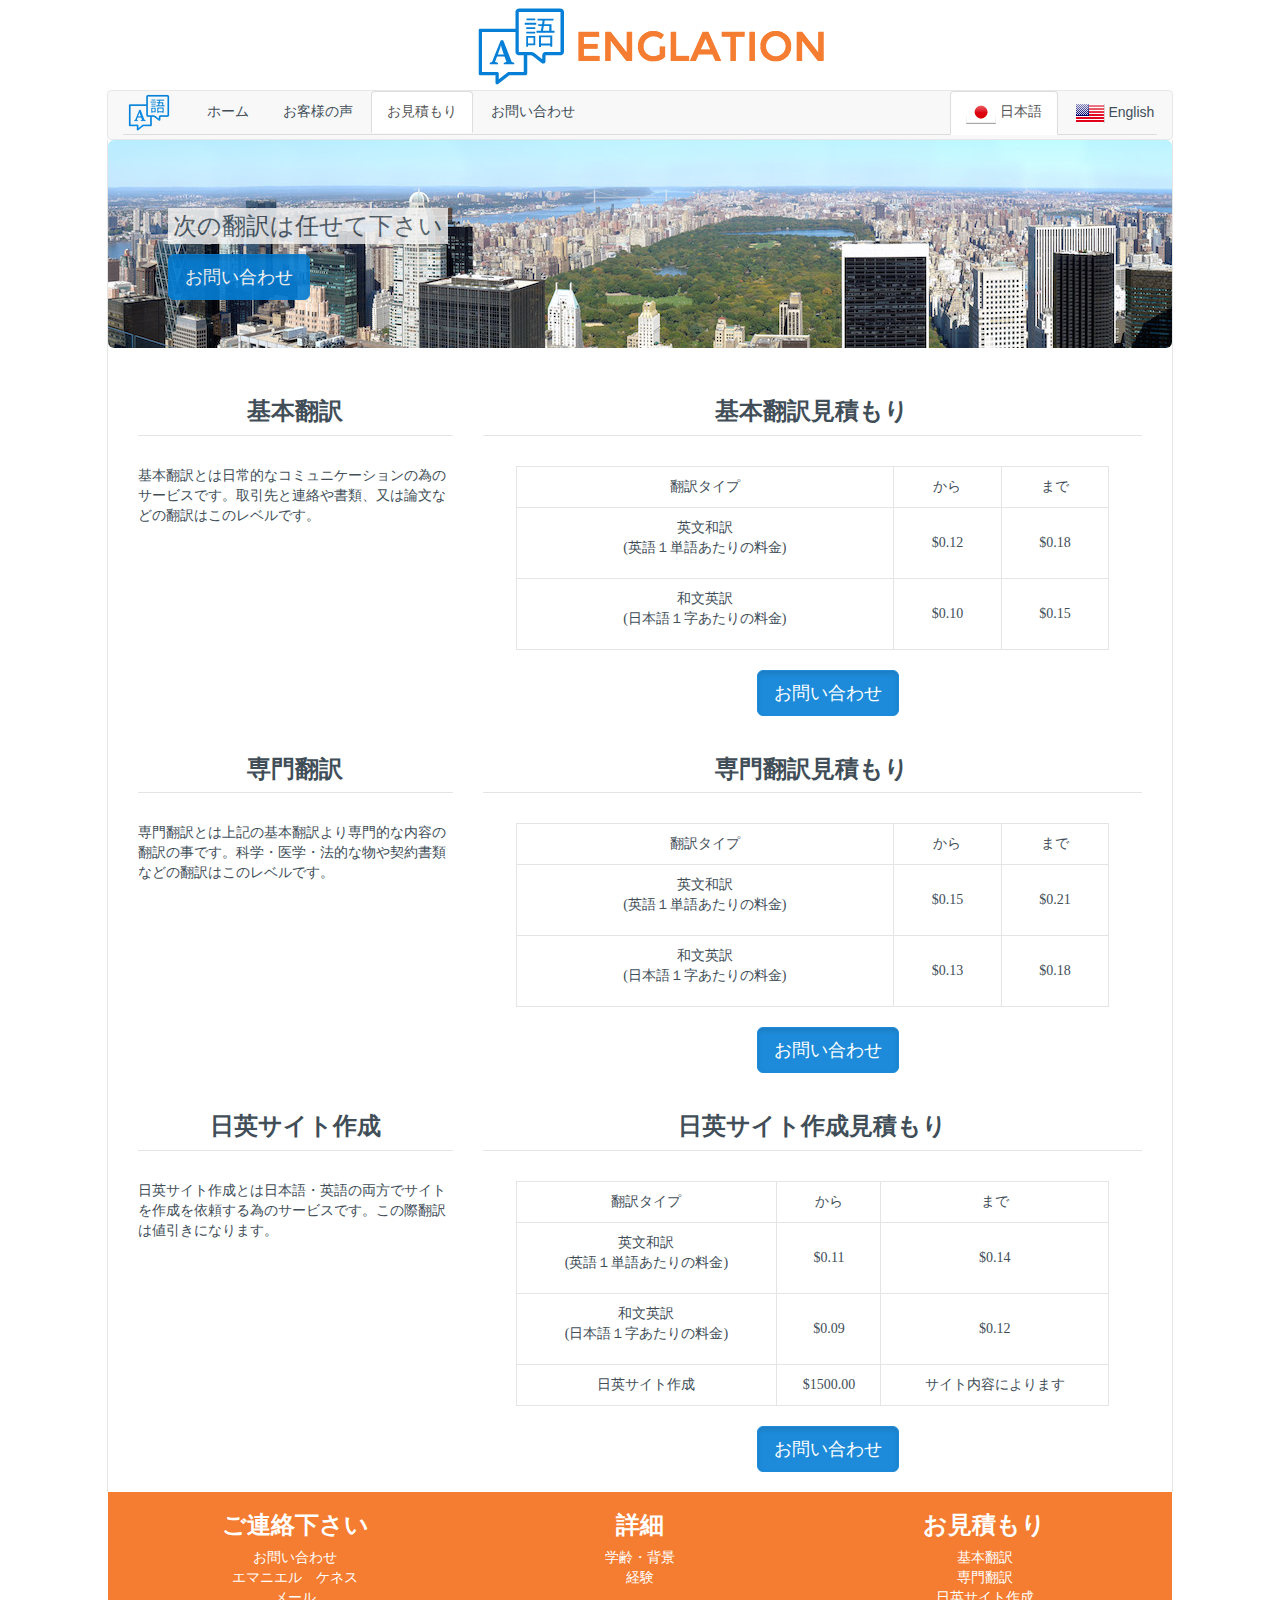
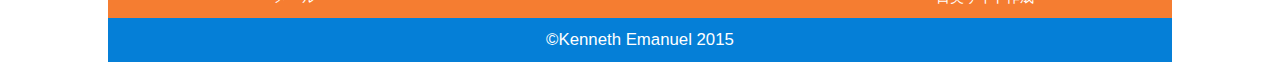
<file: japanese/jp-quotes.html>
<!DOCTYPE html>
<html>
  <head>
    <meta http-equiv="Content-Type" content="text/html; charset=utf-8" />
    <title>お見積もり</title>
    <link rel="stylesheet" href="https://maxcdn.bootstrapcdn.com/bootstrap/3.3.4/css/bootstrap.min.css">
    <link rel="stylesheet" href="../css/default.css">
    <link rel="stylesheet" href="../css/jp-default.css">
  </head>
  <body>
    <div class="container-fluid">
      <div class="row">
        <div class="col-md-10 col-md-offset-1">
          <div class="row">
            <header>
              <img class="col-md-offset-4" src="../images/englation-color.png">
            </header>
            <nav class="navbar navbar-default hidden-sm hidden-xs">
              <div class="navbar-header col-md-12">
                <a class="nav-brand navbar-left" href="../jp-index.html">
                  <img class="img-responsive my-logo"
                       src="../images/color-logo.png" alt="logo">
                </a>
                <ul class="nav nav-tabs">
                  <li role="presentation">
                    <a href="../jp-index.html">ホーム</a>
                  </li>
                  <li role="presentation">
                    <a href="jp-testimonials.html">お客様の声</a>
                  </li>
                  <li role="presentation" class="active">
                    <a href="jp-quotes.html">お見積もり</a>
                  </li>
                  <li role="presentation">
                    <a href="jp-contact.html">お問い合わせ</a>
                  </li>
                  <li class="navbar-right" role="presentation">
                    <a class="english-text" href="../index.html">
                      <img src="../flags/english.png">&nbsp;English
                    </a>
                  </li>
                  <li class="active navbar-right" role="presentation">
                    <a href="../jp-index.html">
                      <img src="../flags/japanese.png">&nbsp;日本語
                    </a>
                  </li>
                </ul>
              </div>
            </nav>
            <nav class="navbar navbar-default hidden-md hidden-lg"><!-- begin min nav -->
              <div class="navbar-header col-md-12">
                <ul class="nav nav-pills">
                  <li role="presentation">
                    <a href="../index.html">ホーム</a>
                  </li>
                  <li role="presentation">
                    <a href="jp-testimonials.html">お客様の声</a>
                  </li>
                  <li role="presentation">
                    <a href="jp-contact.html">お問い合わせ</a>
                  </li>
                  <li class="navbar-right" role="presentation">
                    <a class="english-text" href="../index.html">
                      <img src="../flags/english.png">&nbsp;English
                    </a>
                  </li>
                </ul>
              </div>
            </nav>
            <section class="col-md-12" id="padding-fix"><!-- begin jumbotron -->
              <div class="jumbotron" id="jp-bg-image">
                <h3 class="marketing-line">次の翻訳は任せて下さい</h3>
                <div class="clear-fix"></div>
                <a href="jp-contact.html">
                  <button class="btn btn-lg active blue-button">お問い合わせ</button></a>
              </div>
            </section>
            <section class="col-md-12">
              <div class="col-md-4"><!-- begin basic translation type and table -->
                <h3 class="subheader">基本翻訳</h3>
                <br>
                <p>基本翻訳とは日常的なコミュニケーションの為のサービスです。取引先と連絡や書類、又は論文などの翻訳はこのレベルです。</p>
              </div>
              <div class="col-md-8" id="basic-quote">
                <h3 class="subheader">基本翻訳見積もり</h3>
                <br>
                <table>
                  <thead>
                  <tr>
                    <td>翻訳タイプ</td>
                    <td>から</td>
                    <td>まで</td>
                  </tr>
                  </thead>
                  <tbody>
                  <tr>
                    <td>英文和訳<p>(英語１単語あたりの料金)</p></td>
                    <td>$0.12</td>
                    <td>$0.18</td>
                  </tr>
                  <tr>
                    <td>和文英訳<p>(日本語１字あたりの料金)</p></td>
                    <td>$0.10</td>
                    <td>$0.15</td>
                  </tr>
                  </tbody>
                </table>
                <div class="col-xs-offset-4 col-sm-offset-5 col-md-offset-5">
                  <a href="jp-contact.html#contact-link">
                    <button class="btn btn-lg active blue-button button-margin"
                            type="button">お問い合わせ</button>
                  </a>
                </div>
              </div>
              <div class="col-md-4"><!-- begin technical translation type and table -->
                <h3 class="subheader">専門翻訳</h3>
                <br>
                <p>専門翻訳とは上記の基本翻訳より専門的な内容の翻訳の事です。科学・医学・法的な物や契約書類などの翻訳はこのレベルです。</p>
              </div>
              <div class="col-md-8" id="technical-quote">
                <h3 class="subheader">専門翻訳見積もり</h3>
                <br>
                <table>
                  <thead>
                  <tr>
                    <td>翻訳タイプ</td>
                    <td>から</td>
                    <td>まで</td>
                  </tr>
                  </thead>
                  <tbody>
                  <tr>
                    <td>英文和訳<p>(英語１単語あたりの料金)</p></td>
                    <td>$0.15</td>
                    <td>$0.21</td>
                  </tr>
                  <tr>
                    <td>和文英訳<p>(日本語１字あたりの料金)</p></td>
                    <td>$0.13</td>
                    <td>$0.18</td>
                  </tr>
                  </tbody>
                </table>
                <div class="col-xs-offset-4 col-sm-offset-5 col-md-offset-5">
                  <a href="jp-contact.html#contact-link">
                    <button class="btn btn-lg active blue-button button-margin"
                            type="button">お問い合わせ</button>
                  </a>
                </div>
              </div>
              <div class="col-md-4"><!-- begin bilingual web-design type and table -->
                <h3 class="subheader">日英サイト作成</h3>
                <br>
                <p>日英サイト作成とは日本語・英語の両方でサイトを作成を依頼する為のサービスです。この際翻訳は値引きになります。</p>
              </div>
              <div class="col-md-8" id="bilingual-quote">
                <h3 class="subheader">日英サイト作成見積もり</h3>
                <br>
                <table>
                  <thead>
                  <tr>
                    <td>翻訳タイプ</td>
                    <td>から</td>
                    <td>まで</td>
                  </tr>
                  </thead>
                  <tbody>
                  <tr>
                    <td>英文和訳<p>(英語１単語あたりの料金)</p></td>
                    <td>$0.11</td>
                    <td>$0.14</td>
                  </tr>
                  <tr>
                    <td>和文英訳<p>(日本語１字あたりの料金)</p></td>
                    <td>$0.09</td>
                    <td>$0.12</td>
                  </tr>
                  <tr>
                    <td>日英サイト作成</td>
                    <td>$1500.00</td>
                    <td>サイト内容によります</td>
                  </tr>
                  </tbody>
                </table>
                <div class="col-xs-offset-4 col-sm-offset-5 col-md-offset-5">
                  <a href="jp-contact.html#contact-link">
                    <button class="btn btn-lg active blue-button button-margin"
                            type="button">お問い合わせ</button>
                  </a>
                </div>
              </div>
            </section>
            <footer>
              <div class="col-md-12" id="footer-nav-menu">
                <ul class="col-md-4 hide-xs hide-sm">
                  <li><h3><strong>ご連絡下さい</strong></h3></li>
                  <li><a href="jp-contact.html">お問い合わせ</a></li>
                  <li><a href="https://github.com/KenEmanuel">エマニエル　ケネス</a></li>
                  <li><a href="mailto:ken.emanuel@gmail.com">メール</a></li>
                </ul>
                <ul class="col-md-4 hide-xs hide-sm">
                  <li><h3><strong>詳細</strong></h3></li>
                  <li><a href="jp-testimonials.html#qualification">学齢・背景</a></li>
                  <li><a href="jp-testimonials.html#experience">経験</a></li>
                </ul>
                <ul class="col-md-4 hide-xs hide-sm">
                  <li><h3><strong>お見積もり</strong></h3></li>
                  <li>
                    <a href="jp-quotes.html#basic-quote">基本翻訳</a>
                  </li>
                  <li>
                    <a href="jp-quotes.html#technical-quote">専門翻訳</a>
                  </li>
                  <li>
                    <a href="jp-quotes.html#bilingual-quote">日英サイト作成</a>
                  </li>
                </ul>
              </div>
              <div class="col-md-12" id="copyright-bg">
                <p id="copyright">&copy;Kenneth Emanuel 2015</p>
              </div>
            </footer>
          </div>
        </div>
      </div>
    </div>
  </body>
</html>
</file>
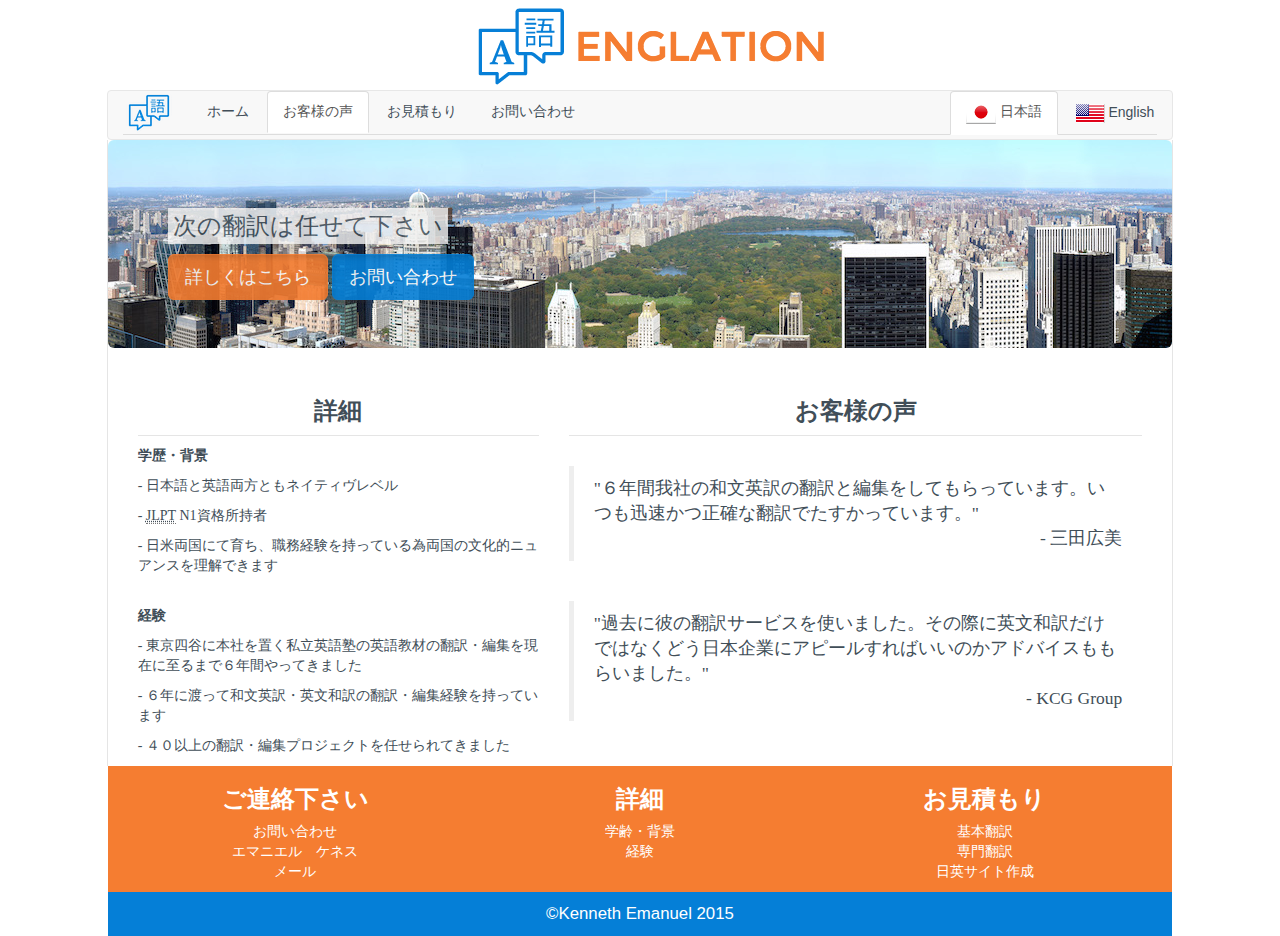
<file: japanese/jp-testimonials.html>
<!DOCTYPE html>
<html>
  <head>
    <meta http-equiv="Content-Type" content="text/html; charset=utf-8" />
    <title>お客様の声</title>
    <link rel="stylesheet" href="https://maxcdn.bootstrapcdn.com/bootstrap/3.3.4/css/bootstrap.min.css">
    <link rel="stylesheet" href="../css/default.css">
    <link rel="stylesheet" href="../css/jp-default.css">
  </head>
  <body>
    <div class="container-fluid">
      <div class="row">
        <div class="col-md-10 col-md-offset-1">
          <div class="row">
            <header>
              <img class="col-md-offset-4" src="../images/englation-color.png">
            </header>
            <nav class="navbar navbar-default hidden-sm hidden-xs">
              <div class="navbar-header col-md-12">
                <a class="nav-brand navbar-left" href="../jp-index.html">
                  <img class="img-responsive my-logo"
                       src="../images/color-logo.png" alt="logo">
                </a>
                <ul class="nav nav-tabs">
                  <li role="presentation">
                    <a href="../jp-index.html">ホーム</a>
                  </li>
                  <li class="active" role="presentation">
                    <a href="jp-testimonials.html">お客様の声</a>
                  </li>
                  <li role="presentation">
                    <a href="jp-quotes.html">お見積もり</a>
                  </li>
                  <li role="presentation">
                    <a href="jp-contact.html">お問い合わせ</a>
                  </li>
                  <li class="navbar-right" role="presentation">
                    <a class="english-text" href="../index.html">
                      <img src="../flags/english.png">&nbsp;English
                    </a>
                  </li>
                  <li class="active navbar-right" role="presentation">
                    <a href="../jp-index.html">
                      <img src="../flags/japanese.png">&nbsp;日本語
                    </a>
                  </li>
                </ul>
              </div>
            </nav>
            <nav class="navbar navbar-default hidden-md hidden-lg"><!-- begin min nav -->
              <div class="navbar-header col-md-12">
                <ul class="nav nav-pills">
                  <li role="presentation">
                    <a href="../index.html">ホーム</a>
                  </li>
                  <li role="presentation">
                    <a href="jp-quotes.html">お見積もり</a>
                  </li>
                  <li role="presentation">
                    <a href="jp-contact.html">お問い合わせ</a>
                  </li>
                  <li class="navbar-right" role="presentation">
                    <a class="english-text" href="../index.html">
                      <img src="../flags/english.png">&nbsp;English
                    </a>
                  </li>
                </ul>
              </div>
            </nav>
            <section class="col-md-12" id="padding-fix"><!-- begin jumbotron -->
              <div class="jumbotron" id="jp-bg-image">
                <h3 class="marketing-line">次の翻訳は任せて下さい</h3>
                <div class="clear-fix"></div>
                <a href="jp-quotes.html">
                  <button class="btn btn-lg active orange-button">詳しくはこちら</button>
                </a>
                <a href="jp-contact.html">
                  <button class="btn btn-lg active blue-button">お問い合わせ</button>
                </a>
              </div>
            </section>
            <section class="col-md-12"><!-- begin testimonials -->
              <div class="col-md-5">
                <h3 class="subheader">詳細</h3>
                <p id="qualification"><strong>学歴・背景</strong></p>
                <p>- 日本語と英語両方ともネイティヴレベル</p>
                <p>- <abbr title="日本語能力試験">JLPT</abbr> N1資格所持者</p>
                <p>- 日米両国にて育ち、職務経験を持っている為両国の文化的ニュアンスを理解できます</p>
                <br>
                <p id="experience"><strong>経験</strong></p>
                <p>- 東京四谷に本社を置く私立英語塾の英語教材の翻訳・編集を現在に至るまで６年間やってきました</p>
                <p>- ６年に渡って和文英訳・英文和訳の翻訳・編集経験を持っています</p>
                <p>- ４０以上の翻訳・編集プロジェクトを任せられてきました</p>
              </div>
              <div class="col-md-7">
                <h3 class="subheader">お客様の声</h3>
                <br>
                <blockquote>"６年間我社の和文英訳の翻訳と編集をしてもらっています。いつも迅速かつ正確な翻訳でたすかっています。"
                  <p> - 三田広美</p>
                </blockquote>
                <br>
                <blockquote>"過去に彼の翻訳サービスを使いました。その際に英文和訳だけではなくどう日本企業にアピールすればいいのかアドバイスももらいました。"
                  <p> - KCG Group</p>
                </blockquote>
              </div>
            </section>
            <footer>
              <div class="col-md-12" id="footer-nav-menu">
                <ul class="col-md-4 hide-xs hide-sm">
                  <li><h3><strong>ご連絡下さい</strong></h3></li>
                  <li><a href="jp-contact.html">お問い合わせ</a></li>
                  <li><a href="https://github.com/KenEmanuel">エマニエル　ケネス</a></li>
                  <li><a href="mailto:ken.emanuel@gmail.com">メール</a></li>
                </ul>
                <ul class="col-md-4 hide-xs hide-sm">
                  <li><h3><strong>詳細</strong></h3></li>
                  <li><a href="jp-testimonials.html#qualification">学齢・背景</a></li>
                  <li><a href="jp-testimonials.html#experience">経験</a></li>
                </ul>
                <ul class="col-md-4 hide-xs hide-sm">
                  <li><h3><strong>お見積もり</strong></h3></li>
                  <li>
                    <a href="jp-quotes.html#basic-quote">基本翻訳</a>
                  </li>
                  <li>
                    <a href="jp-quotes.html#technical-quote">専門翻訳</a>
                  </li>
                  <li>
                    <a href="jp-quotes.html#bilingual-quote">日英サイト作成</a>
                  </li>
                </ul>
              </div>
              <div class="col-md-12" id="copyright-bg">
                <p id="copyright">&copy;Kenneth Emanuel 2015</p>
              </div>
            </footer>
          </div>
        </div>
      </div>
    </div>
  </body>
</html>
</file>
<file: css/default.css>
a { color: #414e58; }

a:hover { text-decoration: none; }

blockquote {
    font-family: Helvetica, sans-serif;
    color: #414e58;
}

blockquote > p { text-align: right; }

button {
    color: #fff;
    opacity: .9;
}

button:hover { opacity: 1; }

footer,
nav,
section {
    border-right: 1px solid #e5e5e5;
    border-left: 1px solid #e5e5e5;
}

footer > div > ul > li > a { color: #fff; }

footer > div > ul > li > a:hover {
    color: #fff;
    text-decoration: underline;
}

h1 {
    color: #414e58;
    font-family: Helvetica, sans-serif;
    font-weight: bold;
    text-align: center;
    border-top: 4px solid #057fd7;
}

h3 {
    color: #fff;
    font-family: Helvetica, sans-serif;
    font-weight: lighter;
}

h4 {
    color: #fff;
    font-family: Helvetica, sans-serif;
    font-weight: bold;
}

label {
    font-family: Helvetica, sans-serif;
    font-weight: bold;
}

li {
    font-family: Helvetica, sans-serif;
    font-weight: lighter;
    list-style-type: none;
}

p {
    color: #414e58;
    font-family: Helvetica, sans-serif;
    font-weight: lighter;
}

table {
    margin-left: 5%;
    width: 90%;
    border: 1px solid #e5e5e5;
}

td {
    padding: 10px;
    color: #414e58;
    font-family: Helvetica, sans-serif;
    font-weight: lighter;
    text-align: center;
    border: 1px solid #e5e5e5;
}

.blue-button {
    background-color: #057fd7;
    border-color: #057fd7;
}

.btn:hover { color: #fff; }

.button-margin {
    margin-bottom: 20px;
    margin-top: 20px;
}

.japanese-text {
    font-family: メイリオ, MS PGothic, MS Mincho, serif;
    font-weight: lighter;
}

.marketing-line {
    display: inline-block;
    padding: 5px;
    color: #414e58;
    background-color: #f5f5f5;
    opacity: .8;
}

.my-logo { padding-right: 15px; }

.navbar { margin-bottom: 0; }

.orange-button {
    background-color: #f57d31;
    border-color: #f57d31;
}

.orange-button.active:focus {
    color: #fff;
    outline: 5px auto #f57d31;
}

.subheader {
    padding-bottom: 10px;
    color: #414e58;
    font-family: Helvetica, sans-serif;
    font-weight: bold;
    text-align: center;
    border-bottom: 1px solid #e5e5e5;
}

.submit-button:hover {
    background-color: #f57d31;
    border-color: #f57d31;
}

#copyright {
    margin: 10px;
    color: #fff;
    font-family: Helvetica, sans-serif;
    font-size: 120%;
    font-weight: lighter;
    text-align: center;
}

#copyright-bg { background-color: #057fd7; }

#english-bg-image { background-image: url("../images/japan-jumbotron.jpg"); }

#footer-nav-menu {
    color: #fff;
    text-align: center;
    background: #f57d31;
    list-style-type: none;
}

#form {
    margin-bottom: 10px;
    margin-left: 10%;
    padding: 15px;
    width: 80%;
    color: #fff;
    font-family: Helvetica, sans-serif;
    background-color: #057fd7;
    border: 1px solid #057fd7;
    border-radius: 4px;
}

#jp-bg-image { background-image: url("../images/nyc-banner.jpg"); }

#padding-fix { padding: 0; }

#upload {
    margin-bottom: 10px;
    margin-top: 10px;
}
</file>
<file: css/jp-default.css>
blockquote {
    color: #414e58;
    font-family: メイリオ, MS PGothic, MS Mincho, serif;
}

button { font-family: メイリオ, MS PGothic, MS Mincho, serif; }

h1 { font-family: メイリオ, MS PGothic, MS Mincho, serif; }

h3 { font-family: メイリオ, MS PGothic, MS Mincho, serif; }

h4 { font-family: メイリオ, MS PGothic, MS Mincho, serif; }

label { font-family: メイリオ, MS PGothic, MS Mincho, serif; }

li { font-family: メイリオ, MS PGothic, MS Mincho, serif; }

p { font-family: メイリオ, MS PGothic, MS Mincho, serif; }

td { font-family: メイリオ, MS PGothic, MS Mincho, serif; }

.english-text {
    font-family: Helvetica, sans-serif;
    font-weight: lighter;
}

.subheader { font-family: メイリオ, MS PGothic, MS Mincho, serif; }

#form { font-family: メイリオ, MS PGothic, MS Mincho, serif; }
</file>
